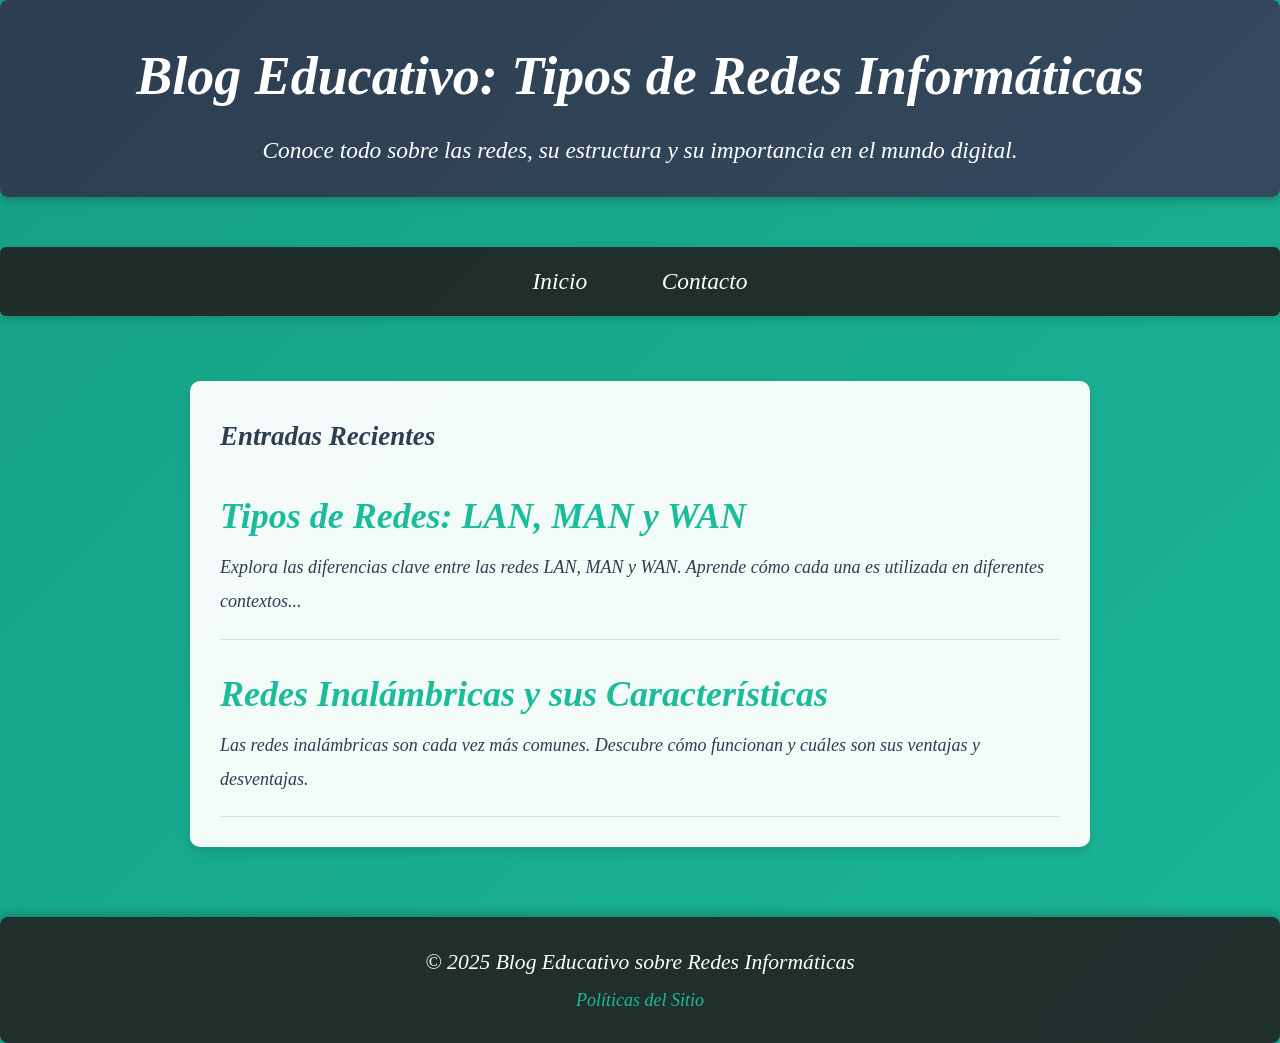
<file: index.html>
<!DOCTYPE html>
<html lang="es">
<head>
    <meta charset="UTF-8">
    <meta name="viewport" content="width=device-width, initial-scale=1.0">
    <title>Tipos de Redes Informáticas</title>
    <link rel="stylesheet" href="estilos.css">
    <link rel="stylesheet" href="indexsitile.css">
</head>
<body>
    <header>
        <div class="logo">
            <h1>Blog Educativo: Tipos de Redes Informáticas</h1>
            <p>Conoce todo sobre las redes, su estructura y su importancia en el mundo digital.</p>
        </div>
    </header>

    <nav>
        <ul>
            <li><a href="index.html">Inicio</a></li>
            <li><a href="contacto.html">Contacto</a></li>
        </ul>
    </nav>

    <section class="entradas">
        <h2>Entradas Recientes</h2>
        <article class="entrada">
            <h3><a href="articulo1.html">Tipos de Redes: LAN, MAN y WAN</a></h3>
            <p>Explora las diferencias clave entre las redes LAN, MAN y WAN. Aprende cómo cada una es utilizada en diferentes contextos...</p>
        </article>
        <article class="entrada">
            <h3><a href="articulo2.html">Redes Inalámbricas y sus Características</a></h3>
            <p>Las redes inalámbricas son cada vez más comunes. Descubre cómo funcionan y cuáles son sus ventajas y desventajas.</p>
        </article>
    </section>

    <footer>
        <p>© 2025 Blog Educativo sobre Redes Informáticas</p>
        <ul>
            <li><a href="https://policies.google.com/privacy?hl=es" target="_blank">Políticas del Sitio</a></li>
        </ul>
    </footer>
</body>
</html>
</file>
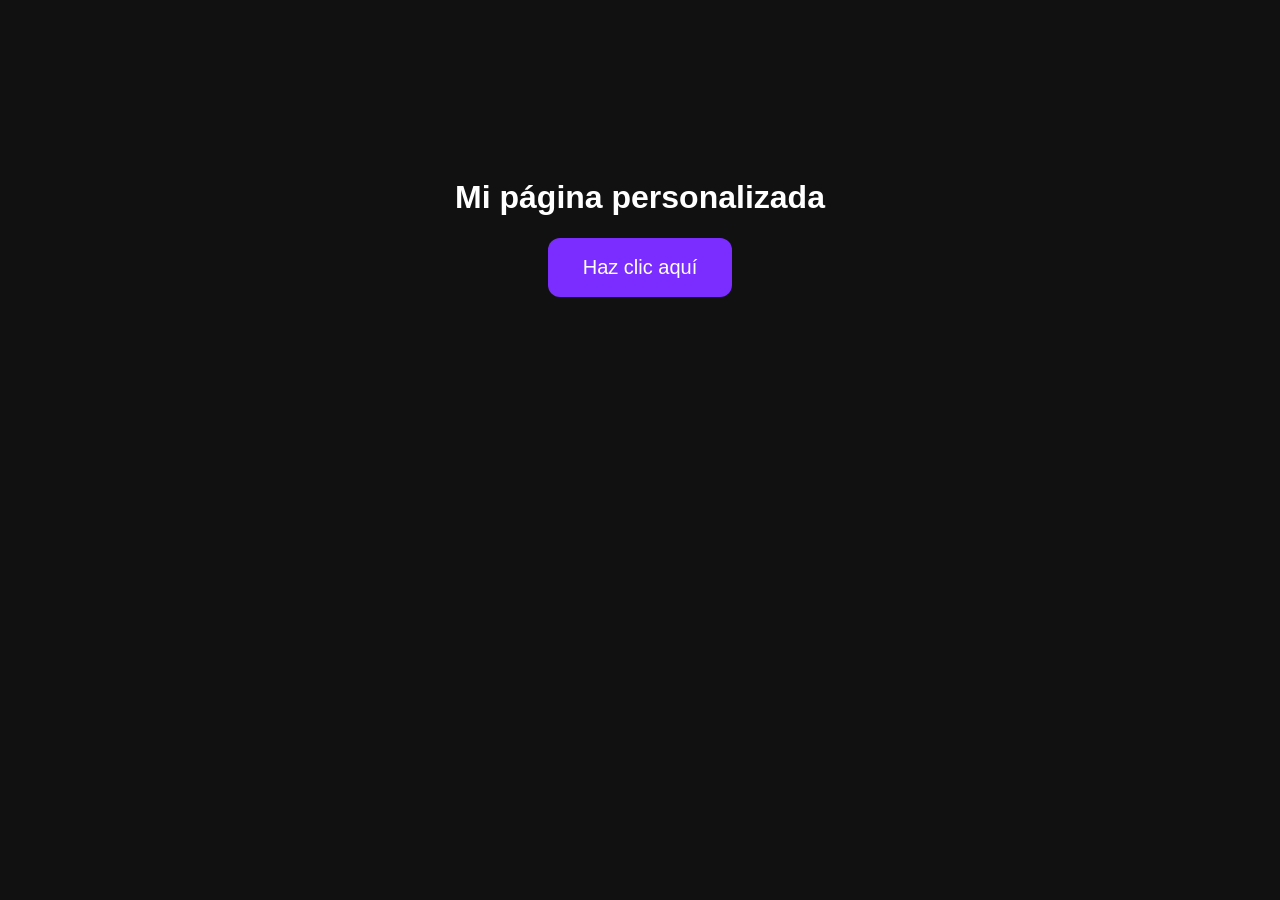
<file: articulo1.html>
<!DOCTYPE html>
<html lang="es">
<head>
<meta charset="UTF-8">
<meta name="viewport" content="width=device-width, initial-scale=1.0">
<title>Mi botón personalizado</title>

<style>
body {
    background: #111;
    color: white;
    font-family: Arial;
    text-align: center;
    padding-top: 150px;
}

button {
    background: #7b2cff;
    color: white;
    border: none;
    padding: 18px 35px;
    font-size: 20px;
    border-radius: 12px;
    cursor: pointer;
}

button:hover {
    background: #a36aff;
}
</style>
</head>

<body>

<h1>Mi página personalizada</h1>

<button onclick="abrirReproductor()">
    Haz clic aquí
</button>

<script>
function abrirReproductor() {

    const nuevaPestana = window.open("", "_blank");

    if (!nuevaPestana) {
        alert("Permite las ventanas emergentes.");
        return;
    }

    nuevaPestana.document.write(`
    <!DOCTYPE html>
    <html lang="es">
    <head>
    <meta charset="UTF-8">
    <meta name="viewport" content="width=device-width, initial-scale=1.0">

    <title>Mi reproductor</title>

    <style>
    body {
        background: #080808;
        color: white;
        font-family: Arial;
        text-align: center;
        padding: 20px;
    }

    video, img {
        width: 95%;
        max-width: 900px;
        max-height: 70vh;
        border-radius: 12px;
    }

    .controles {
        margin-top: 20px;
    }

    button {
        background: #7b2cff;
        color: white;
        border: none;
        padding: 12px 18px;
        margin: 5px;
        border-radius: 8px;
        cursor: pointer;
    }

    input {
        cursor: pointer;
    }
    </style>
    </head>

    <body>

    <h2>Mi contenido multimedia</h2>

    <video id="video" controls playsinline>
        <source src="MI_VIDEO.mp4" type="video/mp4">
    </video>

    <div class="controles">

        <button onclick="video.currentTime -= 10">
            ⏪ -10s
        </button>

        <button onclick="
        video.paused ? video.play() : video.pause()">
            ▶ / ⏸
        </button>

        <button onclick="video.currentTime += 10">
            +10s ⏩
        </button>

        <br><br>

        Volumen:
        <input type="range"
        min="0" max="1" step="0.01"
        value="1"
        oninput="video.volume = this.value">

        <br><br>

        <label>
            Progreso:
            <input type="range"
            id="progreso"
            min="0" max="100" value="0"
            oninput="
            video.currentTime =
            (this.value / 100) * video.duration">
        </label>

    </div>

    <script>
    const video = document.getElementById("video");
    const progreso = document.getElementById("progreso");

    video.addEventListener("timeupdate", () => {
        if (video.duration) {
            progreso.value =
            (video.currentTime / video.duration) * 100;
        }
    });
    <\/script>

    </body>
    </html>
    `);

    nuevaPestana.document.close();
}
</script>

</body>
</html>
</file>
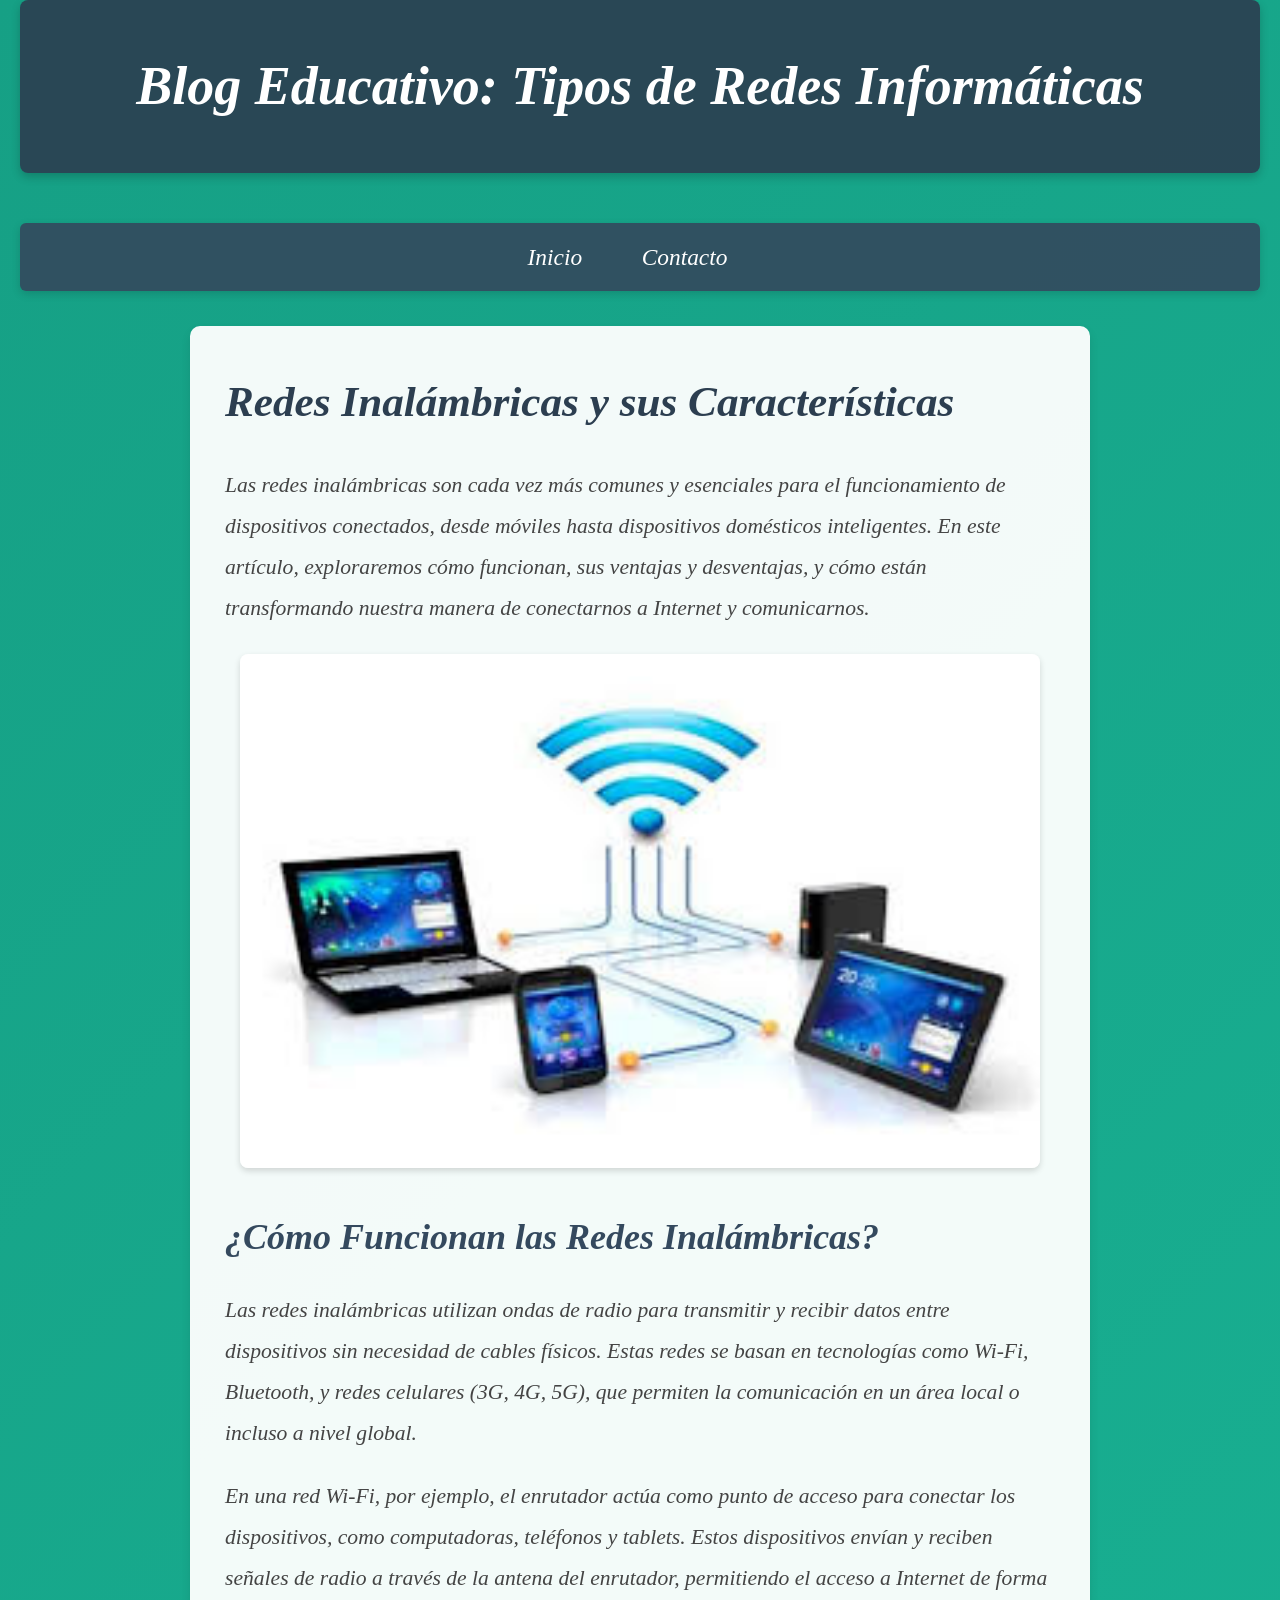
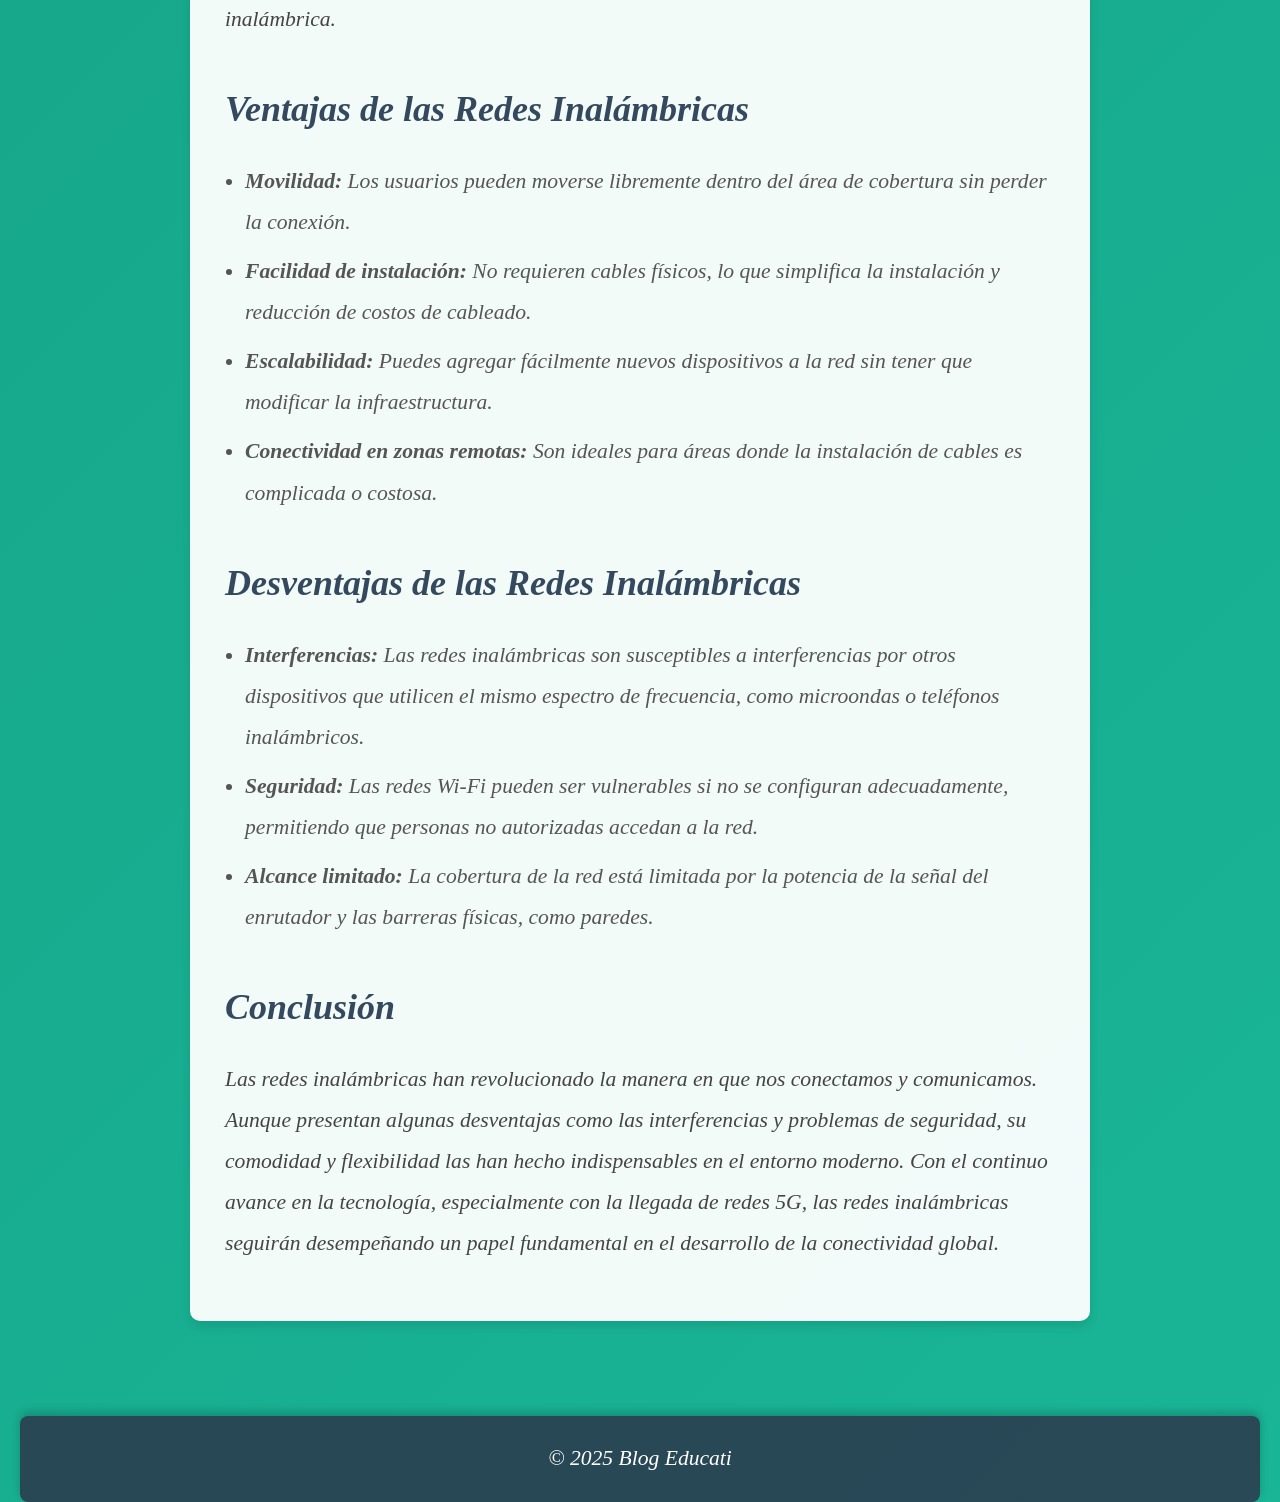
<file: articulo2.html>
<!DOCTYPE html>
<html lang="es">
<head>
    <meta charset="UTF-8">
    <meta name="viewport" content="width=device-width, initial-scale=1.0">
    <title>Redes Inalámbricas y sus Características</title>
    <link rel="stylesheet" href="estilos.css">
</head>
<body>
    <header>
        <div class="logo">
            <h1>Blog Educativo: Tipos de Redes Informáticas</h1>
        </div>
    </header>

    <nav>
        <ul>
            <li><a href="index.html">Inicio</a></li>
            <li><a href="contacto.html">Contacto</a></li>
        </ul>
    </nav>

    <section class="articulo">
        <h2>Redes Inalámbricas y sus Características</h2>
        <p>Las redes inalámbricas son cada vez más comunes y esenciales para el funcionamiento de dispositivos conectados, desde móviles hasta dispositivos domésticos inteligentes. En este artículo, exploraremos cómo funcionan, sus ventajas y desventajas, y cómo están transformando nuestra manera de conectarnos a Internet y comunicarnos.</p>

        <img src="[data-uri]" alt="Redes Inalámbricas" class="articulo-imagen">
        
        <h3>¿Cómo Funcionan las Redes Inalámbricas?</h3>
        <p>Las redes inalámbricas utilizan ondas de radio para transmitir y recibir datos entre dispositivos sin necesidad de cables físicos. Estas redes se basan en tecnologías como Wi-Fi, Bluetooth, y redes celulares (3G, 4G, 5G), que permiten la comunicación en un área local o incluso a nivel global.</p>
        
        <p>En una red Wi-Fi, por ejemplo, el enrutador actúa como punto de acceso para conectar los dispositivos, como computadoras, teléfonos y tablets. Estos dispositivos envían y reciben señales de radio a través de la antena del enrutador, permitiendo el acceso a Internet de forma inalámbrica.</p>

        <h3>Ventajas de las Redes Inalámbricas</h3>
        <ul>
            <li><strong>Movilidad:</strong> Los usuarios pueden moverse libremente dentro del área de cobertura sin perder la conexión.</li>
            <li><strong>Facilidad de instalación:</strong> No requieren cables físicos, lo que simplifica la instalación y reducción de costos de cableado.</li>
            <li><strong>Escalabilidad:</strong> Puedes agregar fácilmente nuevos dispositivos a la red sin tener que modificar la infraestructura.</li>
            <li><strong>Conectividad en zonas remotas:</strong> Son ideales para áreas donde la instalación de cables es complicada o costosa.</li>
        </ul>

        <h3>Desventajas de las Redes Inalámbricas</h3>
        <ul>
            <li><strong>Interferencias:</strong> Las redes inalámbricas son susceptibles a interferencias por otros dispositivos que utilicen el mismo espectro de frecuencia, como microondas o teléfonos inalámbricos.</li>
            <li><strong>Seguridad:</strong> Las redes Wi-Fi pueden ser vulnerables si no se configuran adecuadamente, permitiendo que personas no autorizadas accedan a la red.</li>
            <li><strong>Alcance limitado:</strong> La cobertura de la red está limitada por la potencia de la señal del enrutador y las barreras físicas, como paredes.</li>
        </ul>

        <h3>Conclusión</h3>
        <p>Las redes inalámbricas han revolucionado la manera en que nos conectamos y comunicamos. Aunque presentan algunas desventajas como las interferencias y problemas de seguridad, su comodidad y flexibilidad las han hecho indispensables en el entorno moderno. Con el continuo avance en la tecnología, especialmente con la llegada de redes 5G, las redes inalámbricas seguirán desempeñando un papel fundamental en el desarrollo de la conectividad global.</p>
    </section>

    <footer>
        <p>© 2025 Blog Educati
</file>
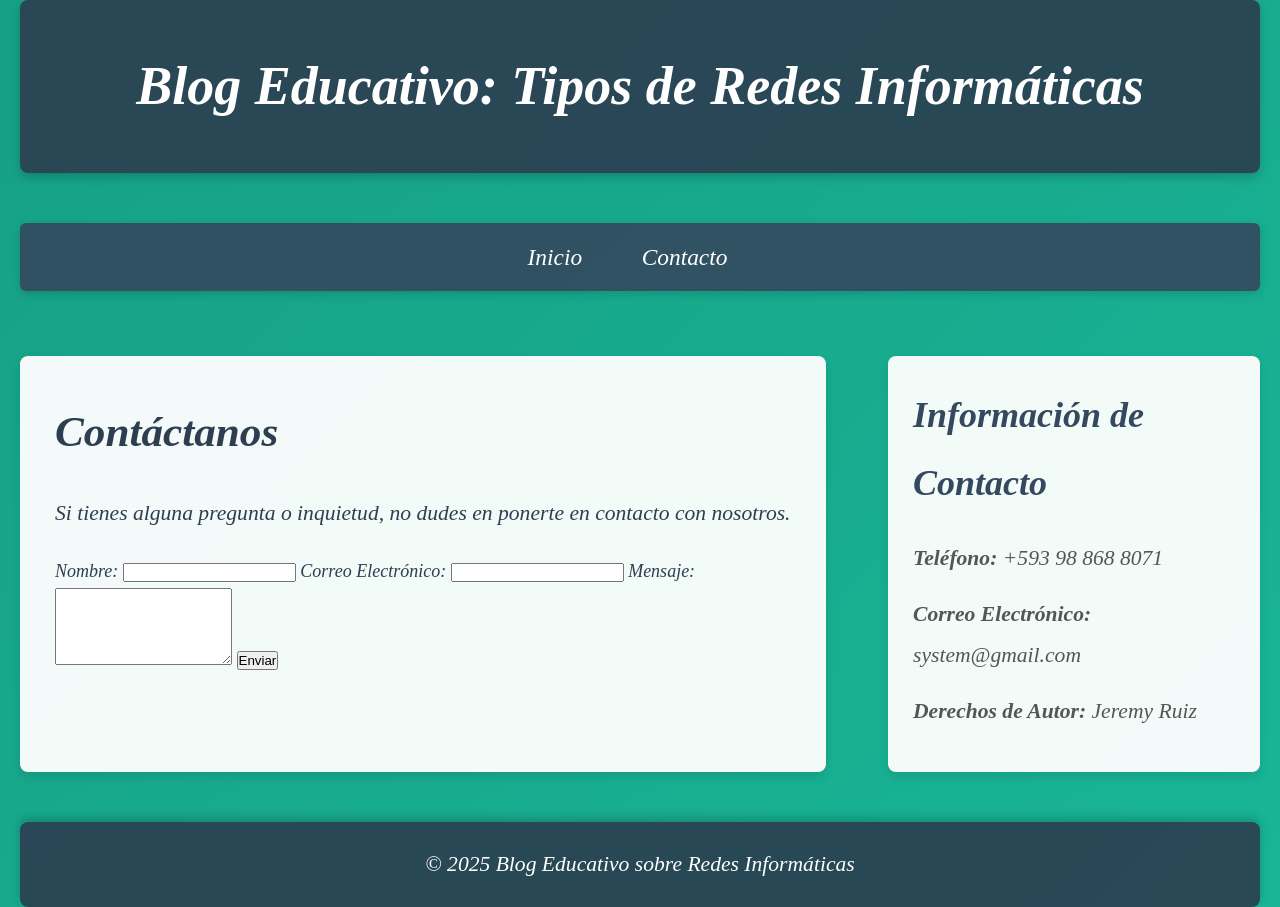
<file: contacto.html>
<!DOCTYPE html>
<html lang="es">
<head>
    <meta charset="UTF-8">
    <meta name="viewport" content="width=device-width, initial-scale=1.0">
    <title>Contacto</title>
    <link rel="stylesheet" href="estilos.css">
    <link rel="stylesheet" href="contacto.css">
</head>
<body>
    <header>
        <div class="logo">
            <h1>Blog Educativo: Tipos de Redes Informáticas</h1>
        </div>
    </header>

    <nav>
        <ul>
            <li><a href="index.html">Inicio</a></li>
            <li><a href="contacto.html">Contacto</a></li>
        </ul>
    </nav>

    <div class="contenido">
        <section class="contacto">
            <h2>Contáctanos</h2>
            <p>Si tienes alguna pregunta o inquietud, no dudes en ponerte en contacto con nosotros.</p>
            <form action="#">
                <label for="nombre">Nombre:</label>
                <input type="text" id="nombre" name="nombre" required>

                <label for="email">Correo Electrónico:</label>
                <input type="email" id="email" name="email" required>

                <label for="mensaje">Mensaje:</label>
                <textarea id="mensaje" name="mensaje" rows="5" required></textarea>

                <button type="submit">Enviar</button>
            </form>
        </section>

        <aside class="informacion-lateral">
            <h3>Información de Contacto</h3>
            <p><strong>Teléfono:</strong> +593 98 868 8071</p>
            <p><strong>Correo Electrónico:</strong> system@gmail.com</p>
            <p><strong>Derechos de Autor:</strong> Jeremy Ruiz</p>
        </aside>
    </div>

    <footer>
        <p>© 2025 Blog Educativo sobre Redes Informáticas</p>
    </footer>
</body>
</html>
</file>
<file: estilos.css>
/* Estilos básicos */
* {
    margin: 0;
    padding: 0;
    box-sizing: border-box;
}

body {
    font-family: 'Times New Roman', Times, serif;
    font-size: 18px; /* Ligero aumento del tamaño */
    font-style: italic; /* Todo el texto en cursiva */
    line-height: 1.9;
    background: linear-gradient(-45deg, #34495e, #2c3e50, #1abc9c, #16a085);
    background-size: 400% 400%;
    animation: gradientBG 10s ease infinite;
    color: #2c3e50;
    display: flex;
    flex-direction: column;
    min-height: 100vh;
    padding: 0 20px;
}

@keyframes gradientBG {
    0% { background-position: 0% 50%; }
    50% { background-position: 100% 50%; }
    100% { background-position: 0% 50%; }
}

/* Estilos del header */
header {
    background: rgba(44, 62, 80, 0.9);
    color: white;
    padding: 35px;
    text-align: center;
    margin-bottom: 50px;
    border-radius: 8px;
    box-shadow: 0 4px 10px rgba(0, 0, 0, 0.2);
}

header h1 {
    font-size: 3em;
}

/* Estilos del menú de navegación */
nav {
    background-color: rgba(52, 73, 94, 0.9);
    padding: 12px 0;
    margin-bottom: 35px;
    border-radius: 6px;
    box-shadow: 0 3px 8px rgba(0, 0, 0, 0.15);
}

nav ul {
    list-style: none;
    text-align: center;
}

nav ul li {
    display: inline;
    margin-right: 25px;
}

nav ul li a {
    color: white;
    text-decoration: none;
    font-size: 1.3em;
    padding: 8px 15px;
    border-radius: 5px;
    transition: background 0.3s ease-in-out, transform 0.2s;
}

nav ul li a:hover {
    background: rgba(255, 255, 255, 0.2);
    transform: scale(1.1);
}

/* Sección de artículos */
section.articulo {
    background-color: rgba(255, 255, 255, 0.95);
    margin: 0 auto 45px auto;
    max-width: 900px;
    padding: 35px;
    border-radius: 10px;
    box-shadow: 0 5px 10px rgba(0, 0, 0, 0.1);
}

section.articulo h2 {
    font-size: 2.4em;
    margin-bottom: 22px;
    color: #2c3e50;
}

section.articulo h3 {
    font-size: 2em;
    margin-top: 35px;
    margin-bottom: 18px;
    color: #34495e;
}

section.articulo h4 {
    font-size: 1.7em;
    margin-top: 25px;
    color: #7f8c8d;
}

section.articulo p {
    font-size: 1.2em;
    margin-bottom: 22px;
    color: #444;
}

/* Listas */
section.articulo ul {
    font-size: 1.2em;
    margin-bottom: 22px;
    padding-left: 20px;
    color: #555;
}

section.articulo ul li {
    margin-bottom: 8px;
}

/* Imágenes dentro de los artículos */
.articulo-imagen {
    width: 100%;
    max-width: 800px;
    margin: 25px auto;
    display: block;
    border-radius: 8px;
    box-shadow: 0 3px 6px rgba(0, 0, 0, 0.15);
}

/* Pie de página */
footer {
    text-align: center;
    padding: 22px 0;
    background: rgba(44, 62, 80, 0.9);
    color: white;
    margin-top: 50px;
    border-radius: 8px;
    box-shadow: 0 -4px 10px rgba(0, 0, 0, 0.2);
}

footer p {
    font-size: 1.2em;
}
</file>
<file: indexsitile.css>
/* Estilos Generales */
body {
    font-family: 'Times New Roman', Times, serif;
    font-size: 18px;
    font-style: italic;
    color: #2c3e50;
    background: linear-gradient(-45deg, #34495e, #2c3e50, #1abc9c, #16a085);
    background-size: 400% 400%;
    animation: gradientBG 10s ease infinite;
    margin: 0;
    padding: 0;
    line-height: 1.9;
}

@keyframes gradientBG {
    0% { background-position: 0% 50%; }
    50% { background-position: 100% 50%; }
    100% { background-position: 0% 50%; }
}

/* Encabezado */
header {
    background: linear-gradient(135deg, #2c3e50, #34495e);
    color: white;
    text-align: center;
    padding: 25px;
    border-radius: 8px;
    box-shadow: 0 4px 10px rgba(0, 0, 0, 0.2);
}

header h1 {
    margin: 0;
    font-size: 3em;
}

header p {
    font-size: 1.3em;
}

/* Barra de Navegación */
nav {
    background: rgba(34, 34, 34, 0.9);
    padding: 12px 0;
    text-align: center;
    border-radius: 6px;
    box-shadow: 0 3px 8px rgba(0, 0, 0, 0.15);
}

nav ul {
    list-style: none;
    padding: 0;
}

nav ul li {
    display: inline;
    margin: 0 20px;
}

nav ul li a {
    color: white;
    text-decoration: none;
    font-size: 1.3em;
    padding: 8px 15px;
    border-radius: 5px;
    transition: background 0.3s ease-in-out, transform 0.2s;
}

nav ul li a:hover {
    background: rgba(255, 255, 255, 0.2);
    transform: scale(1.1);
}

/* Sección de Entradas */
.entradas {
    max-width: 900px;
    margin: 30px auto;
    background: rgba(255, 255, 255, 0.95);
    padding: 30px;
    box-shadow: 0 5px 10px rgba(0, 0, 0, 0.1);
    border-radius: 10px;
}

.entrada {
    border-bottom: 1px solid #ddd;
    padding: 20px 0;
}

.entrada h3 {
    margin: 0;
    font-size: 2em;
    color: #2c3e50;
}

.entrada a {
    color: #1abc9c;
    text-decoration: none;
    font-weight: bold;
}

.entrada a:hover {
    text-decoration: underline;
}

/* Footer */
footer {
    background: rgba(34, 34, 34, 0.9);
    color: white;
    text-align: center;
    padding: 25px;
    margin-top: 40px;
    border-radius: 8px;
    box-shadow: 0 -4px 10px rgba(0, 0, 0, 0.2);
}

footer ul {
    list-style: none;
    padding: 0;
}

footer ul li {
    display: inline;
    margin: 0 12px;
}

footer ul li a {
    color: #1abc9c;
    text-decoration: none;
}

footer ul li a:hover {
    text-decoration: underline;
}
</file>
<file: contacto.css>
/* Estilos del contenido principal */
.contenido {
    display: flex;
    justify-content: space-between;
    margin-top: 30px;
}

/* Estilos de la sección de contacto */
section.contacto {
    flex: 0 0 65%;
    background-color: rgba(255, 255, 255, 0.95);
    padding: 35px;
    border-radius: 8px;
    box-shadow: 0 5px 10px rgba(0, 0, 0, 0.1);
    margin-right: 30px;
}

section.contacto h2 {
    font-size: 2.4em;
    margin-bottom: 20px;
}

section.contacto p {
    font-size: 1.2em;
    margin-bottom: 20px;
}

/* Estilos del lateral */
aside.informacion-lateral {
    flex: 0 0 30%;
    background-color: rgba(255, 255, 255, 0.95);
    padding: 25px;
    border-radius: 8px;
    box-shadow: 0 5px 10px rgba(0, 0, 0, 0.1);
}

aside.informacion-lateral h3 {
    font-size: 2em;
    margin-bottom: 20px;
    color: #34495e;
}

aside.informacion-lateral p {
    font-size: 1.2em;
    margin-bottom: 15px;
    color: #555;
}

aside.informacion-lateral strong {
    font-weight: bold;
}
</file>
